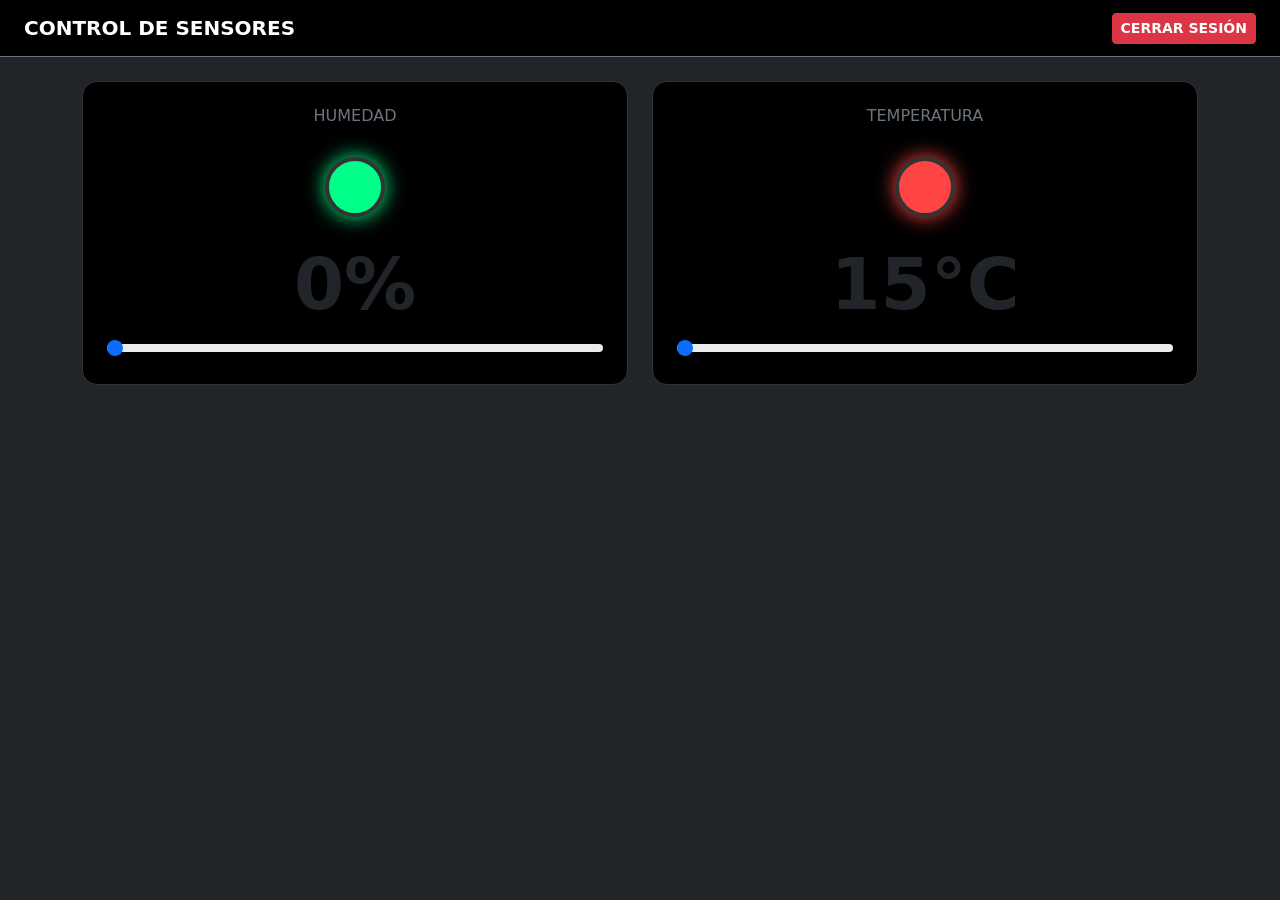
<file: ledweb/templates/index.html>
<!DOCTYPE html>
<html lang="es">
<head>
    <meta charset="UTF-8">
    <meta name="viewport" content="width=device-width, initial-scale=1.0">
    <title>Monitoreo de sensores</title>
    <link href="https://cdn.jsdelivr.net/npm/bootstrap@5.3.0/dist/css/bootstrap.min.css" rel="stylesheet">
    <style>
        .led { width: 60px; height: 60px; border-radius: 50%; border: 4px solid #333; transition: 0.3s; margin: 0 auto; }
        .led-green { background: #00ff88; box-shadow: 0 0 20px #00ff88; }
        .led-yellow { background: #ffcc00; box-shadow: 0 0 20px #ffcc00; }
        .led-red { background: #ff4444; box-shadow: 0 0 20px #ff4444; }
        .card { border-radius: 15px; background-color: #000 !important; border: 1px solid #333; }
    </style>
</head>
<body class="bg-dark text-light">
    <nav class="navbar navbar-dark bg-black border-bottom border-secondary mb-4">
        <div class="container-fluid px-4">
            <span class="navbar-brand fw-bold text-uppercase">Control de Sensores</span>
            <a href="/logout" class="btn btn-danger btn-sm fw-bold">CERRAR SESIÓN</a>
        </div>
    </nav>

    <div class="container">
        <div class="row">
            <div class="col-md-6 mb-4">
                <div class="card p-4 text-center">
                    <h6 class="text-secondary text-uppercase">Humedad</h6>
                    <div id="led-humedad" class="led led-green my-4"></div>
                    <h1 class="display-2 fw-bold" id="txt-humedad">0%</h1>
                    <input type="range" class="form-range" id="range-humedad" min="0" max="100" value="0">
                </div>
            </div>

            <div class="col-md-6 mb-4">
                <div class="card p-4 text-center">
                    <h6 class="text-secondary text-uppercase">Temperatura</h6>
                    <div id="led-temp" class="led led-red my-4"></div>
                    <h1 class="display-2 fw-bold" id="txt-temp">15°C</h1>
                    <input type="range" class="form-range" id="range-temp" min="15" max="40" value="15">
                </div>
            </div>
        </div>
    </div>

    <script>
        // Actualizaciones
        const sliderH = document.getElementById('range-humedad');
        const textH = document.getElementById('txt-humedad');
        const ledH = document.getElementById('led-humedad');

        const sliderT = document.getElementById('range-temp');
        const textT = document.getElementById('txt-temp');
        const ledT = document.getElementById('led-temp');

        // Listener para Humedad
        sliderH.oninput = function() {
            let v = this.value;
            textH.innerHTML = v + "%";
            
            let color, estado;
            if (v < 33) { color = "green"; estado = "OK"; }
            else if (v <= 66) { color = "yellow"; estado = "ADVERTENCIA"; }
            else { color = "red"; estado = "ALERTA"; }

            ledH.className = "led led-" + color;
            fetch('/update_sensor', {
                method: 'POST',
                headers: {'Content-Type': 'application/json'},
                body: JSON.stringify({ type: "HUMEDAD", status: estado })
            });
        };

        // Listener para Temperatura
        sliderT.oninput = function() {
            let v = this.value;
            textT.innerHTML = v + "°C";
            
            let color, estado;
            if (v >= 15 && v <= 22) { color = "green"; estado = "NORMAL"; }
            else if (v >= 23 && v <= 28) { color = "yellow"; estado = "ELEVADA"; }
            else { color = "red"; estado = "ALERTA"; }

            ledT.className = "led led-" + color;
            fetch('/update_sensor', {
                method: 'POST',
                headers: {'Content-Type': 'application/json'},
                body: JSON.stringify({ type: "TEMP", status: estado })
            });
        };
    </script>
</body>
</html>
</file>
